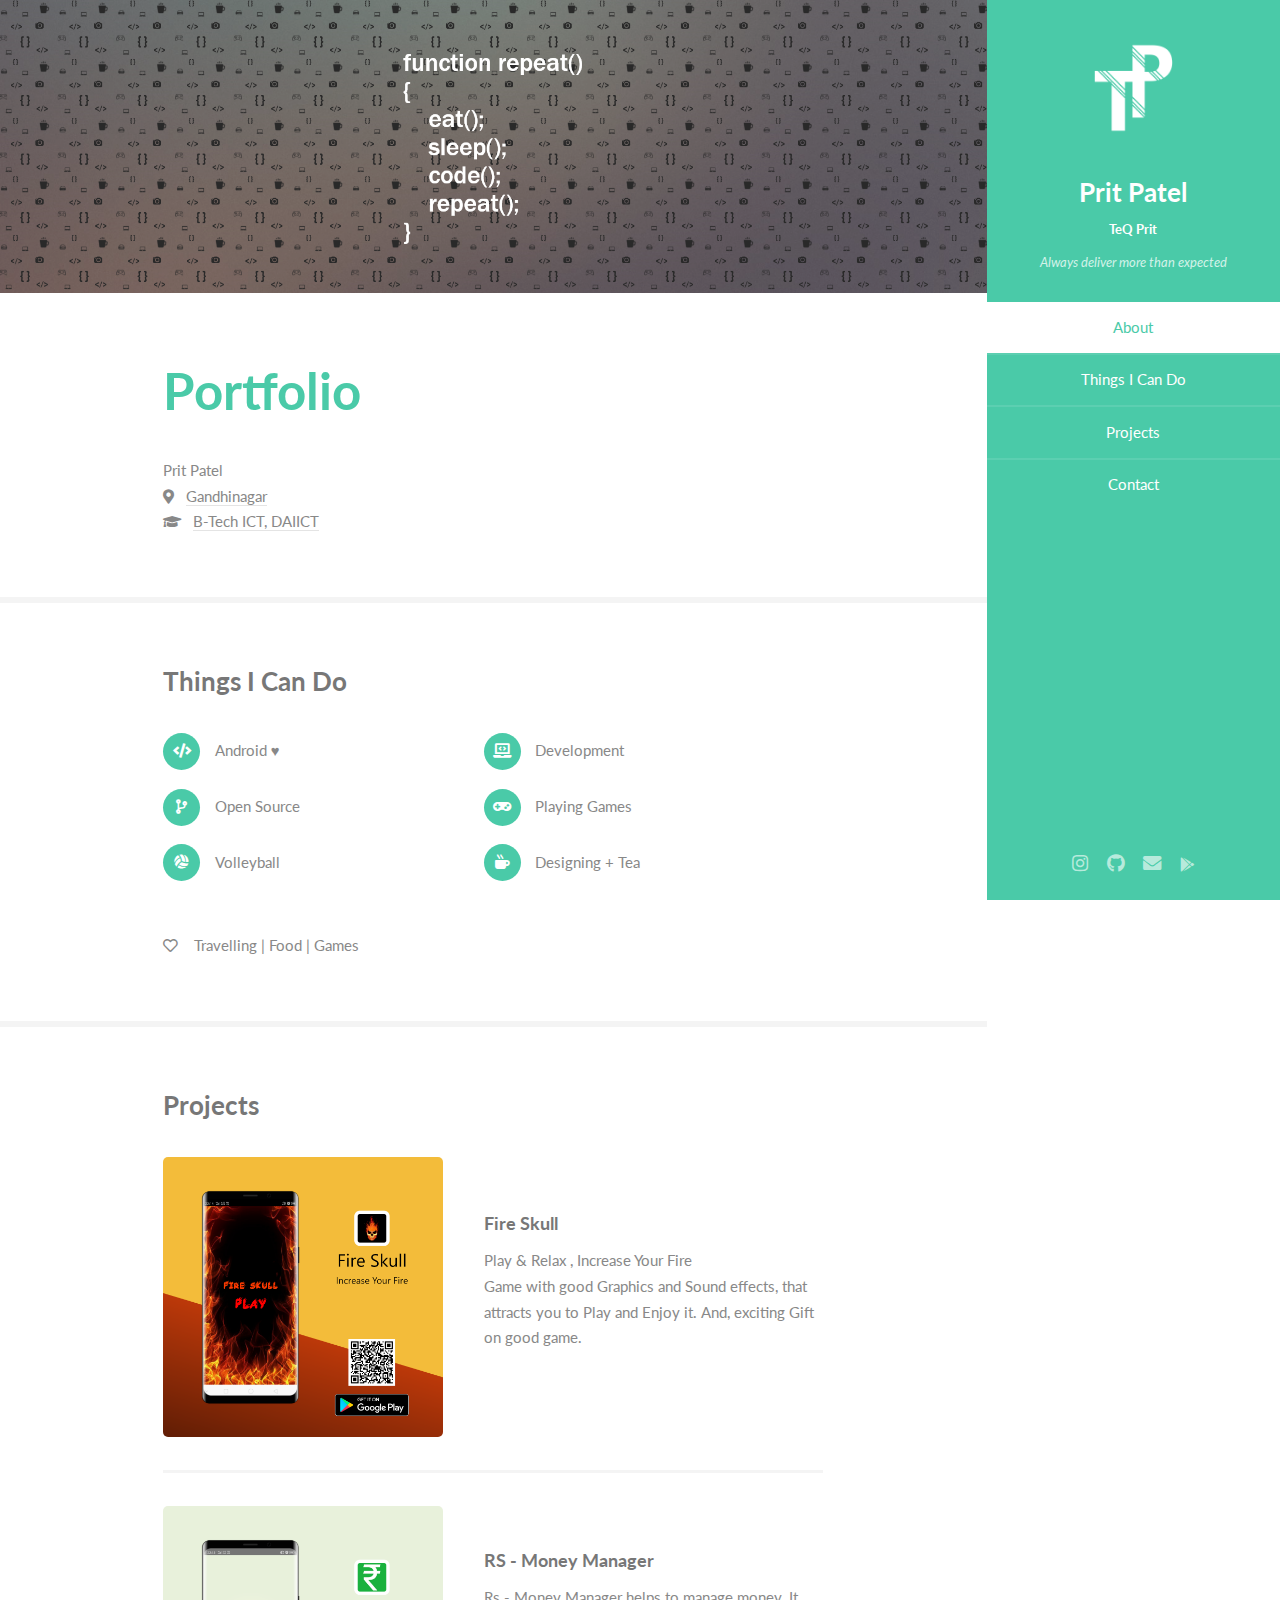
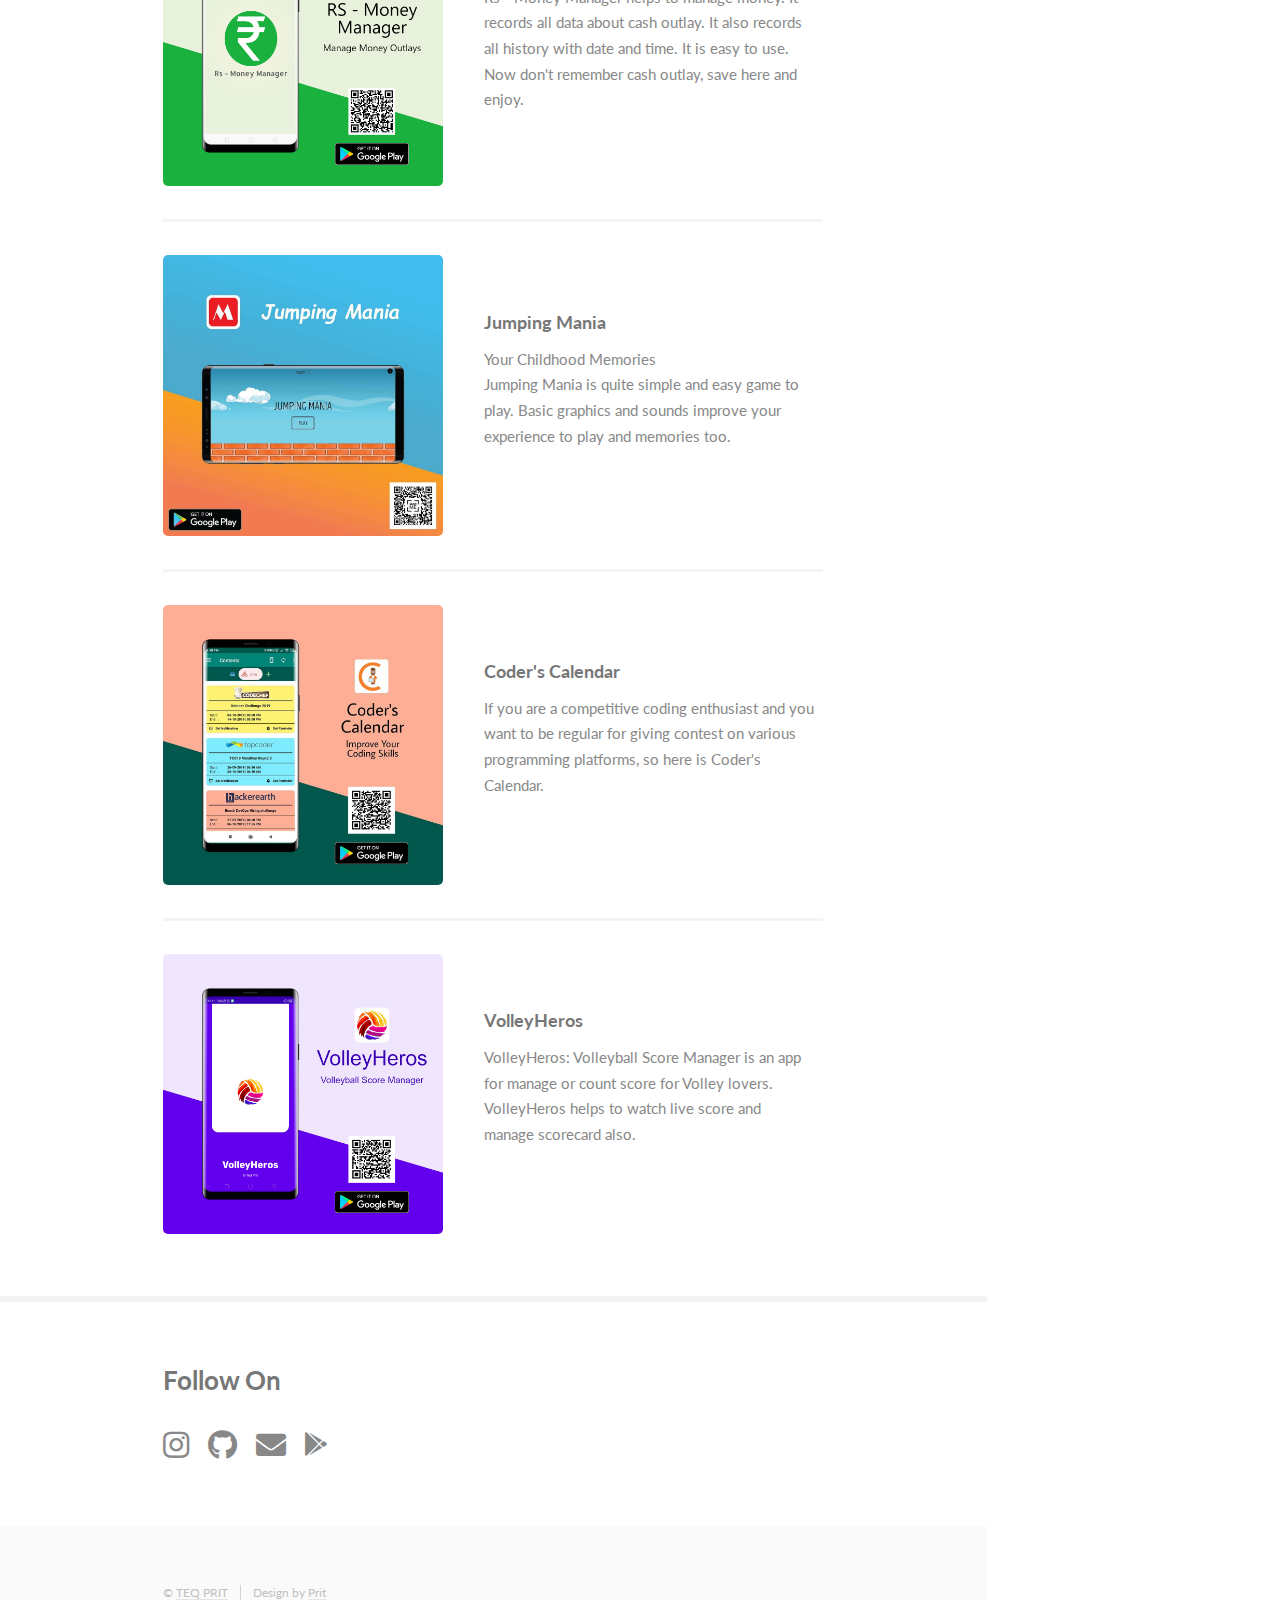
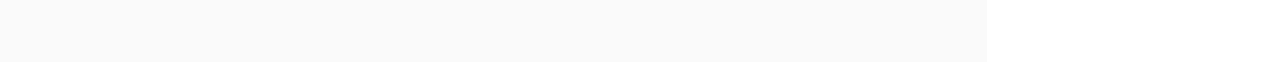
<file: index2.html>
<!DOCTYPE HTML>

<html>
	<head>
		<title>Prit | Portfolio</title>
		<meta charset="utf-8" />
		<meta name="viewport" content="width=device-width, initial-scale=1, user-scalable=no" />
		<link rel="stylesheet" href="assets/css/main.css" />
		<link rel="shortcut icon" href="images/icon.png"/>
		<link rel="icon" href="images/icon.png"/>
	</head>
	<body class="is-preload">

		<!-- Header -->
			<section id="header">
				<header>
					<span class="image avatar"><img src="images/avatar.png" alt="" /></span>
					<h1 id="logo"><a href="#">Prit Patel</a></h1>
					<p></p>
					<h5>TeQ Prit</h5>
					<p>Always deliver more than expected</p>					 
				</header>
				<nav id="nav">
					<ul>
						<li><a href="#one" class="active">About</a></li>
						<li><a href="#two">Things I Can Do</a></li>
						<li><a href="#three">Projects</a></li>
						<li><a href="#four">Contact</a></li>
					</ul>
				</nav>
				<footer>
					<ul class="icons">
						<li><a href="https://www.instagram.com/_imprit/" class="icon brands fa-instagram"><span class="label">Instagram</span></a></li>
						<li><a href="https://github.com/prit29" class="icon brands fa-github"><span class="label">Github</span></a></li>
						<li><a href="mailto:pritsahkar2000@gmail.com" class="icon solid fa-envelope"><span class="label">Email</span></a></li>
						<li><a href="https://play.google.com/store/apps/developer?id=TeQ+Prit" class="fab fa-google-play" style="border-bottom:none;text-decoration:none;"><span class="label" style="display:none;">Play-store</span></a></li>
					</ul>
				</footer>
			</section>

		<!-- Wrapper -->
			<div id="wrapper">

				<!-- Main -->
					<div id="main">

						<!-- One -->
							<section id="one">
								<div class="image main" data-position="center">
									<img src="images/banner.png" alt="" />
								</div>
								<div class="container">
									<header class="major">
										<h2>Portfolio</h2>
									</header>
																
									<p>Prit Patel </br><i class="fas fa-map-marker-alt"></i>&nbsp&nbsp&nbsp<a href="https://goo.gl/maps/qx9pZiR53BFBmb887">Gandhinagar</a> </br><i class="fas fa-graduation-cap"></i>&nbsp&nbsp&nbsp<a href="https://www.daiict.ac.in/">B-Tech ICT, DAIICT</a></p>
									</div>
							</section>

						<!-- Two -->
							<section id="two">
								<div class="container">
									<h3>Things I Can Do</h3>
									<p></p>
									<ul class="feature-icons">
										<li class="icon solid fa-code">Android &hearts;</li>
										<li class="icon solid fa-laptop-code">Development</li>
										<li class="icon solid fa-code-branch">Open Source</li>
										<li class="icon solid fa-gamepad">Playing Games</li>
										<li class="icon solid fa-volleyball-ball">Volleyball</li>
										<li class="icon solid fa-mug-hot">Designing + Tea</li>
									</ul>
									<p><i class="far fa-heart"></i>&nbsp&nbsp&nbsp&nbspTravelling | Food | Games</p>
								</div>
							</section>

						<!-- Three -->
							<section id="three">
								<div class="container">
									<h3>Projects</h3>
									<p></p>
									<div class="features">
										<article>
											<a href="https://play.google.com/store/apps/details?id=com.teqprit.bubblefun" class="image"><img src="images/fireskull.png" alt="" /></a>
											<div class="inner">
											<a href="https://play.google.com/store/apps/details?id=com.teqprit.bubblefun">
												<h4>Fire Skull</h4>
											</a>
											<a href="https://play.google.com/store/apps/details?id=com.teqprit.bubblefun">
												<p>Play & Relax , Increase Your Fire</br>Game with good Graphics and Sound effects, that attracts you to Play and Enjoy it. And, exciting Gift on good game.</p>
											</a>
											</div>
											
										</article>
										<article>
											<a href="https://play.google.com/store/apps/details?id=com.TeQPrit.money" class="image"><img src="images/rsmoneymanager.png" alt="" /></a>
											<div class="inner">
											<a href="https://play.google.com/store/apps/details?id=com.TeQPrit.money">
												<h4>RS - Money Manager</h4>
											</a>
											<a href="https://play.google.com/store/apps/details?id=com.TeQPrit.money">
												<p>Rs - Money Manager helps to manage money. It records all data about cash outlay. It also records all history with date and time. It is easy to use. Now don't remember cash outlay, save here and enjoy.</p>
											</a>
											</div>
											
										</article>
										<article>
											<a href="https://play.google.com/store/apps/details?id=com.TeQPrit.mario" class="image"><img src="images/jumpingmania2.jpg" alt="" /></a>
											<div class="inner">
											<a href="https://play.google.com/store/apps/details?id=com.TeQPrit.mario">
												<h4>Jumping Mania</h4>
											</a>
											<a href="https://play.google.com/store/apps/details?id=com.TeQPrit.mario">	
												<p>Your Childhood Memories</br>Jumping Mania is quite simple and easy game to play. Basic graphics and sounds improve your experience to play and memories too.</p>
											</a>
											</div>
											
										</article>
										<article>
											<a href="https://play.google.com/store/apps/details?id=com.noobsever.codingcontests" class="image"><img src="images/coderscalendar2.jpg" alt="" /></a>
											<div class="inner">
											<a href="https://play.google.com/store/apps/details?id=com.noobsever.codingcontests">
												<h4>Coder's Calendar</h4>
											</a>
											<a href="https://play.google.com/store/apps/details?id=com.noobsever.codingcontests">
												<p>If you are a competitive coding enthusiast and you want to be regular for giving contest on various programming platforms, so here is Coder's Calendar.</p>
											</a>
											</div>
											
										</article>

										<article>
											<a href="https://play.google.com/store/apps/details?id=com.teqprit.volleyheros" class="image"><img src="images/volleyheros.png" alt="" /></a>
											<div class="inner">
											<a href="https://play.google.com/store/apps/details?id=com.teqprit.volleyheros">
												<h4>VolleyHeros</h4>
											</a>
											<a href="https://play.google.com/store/apps/details?id=com.teqprit.volleyheros">
												<p>VolleyHeros: Volleyball Score Manager is an app for manage or count score for Volley lovers. VolleyHeros helps to watch live score and manage scorecard also.</p>
											</a>
											</div>
											
										</article>
									
									</div>
								</div>
							</section>

						<!-- Four -->
							<section id="four">
								<div class="container">
									<h3>Follow On</h3>
									<p></p>
									<ul class="icons">
										<li><a href="https://www.instagram.com/_imprit/" class="icon brands fa-instagram" style="font-size:x-large;"><span class="label">Instagram</span></a></li>
										<li><a href="https://github.com/prit29" class="icon brands fa-github" style="font-size:x-large;"><span class="label">Github</span></a></li>
										<li><a href="mailto:pritsahkar2000@gmail.com" class="icon solid fa-envelope" style="font-size:x-large;"><span class="label">Email</span></a></li>
										<li><a href="https://play.google.com/store/apps/developer?id=TeQ+Prit" class="fab fa-google-play" style="border-bottom:none;text-decoration:none;font-size:x-large;float:right;"><span class="label" style="display:none;">Play-store</span></a></li>
									</ul>
								</div>
							</section>

					</div>

				<!-- Footer -->
					<section id="footer">
						<div class="container">
							<ul class="copyright">
								<li>&copy; <a href="https://play.google.com/store/apps/developer?id=TeQ+Prit">TEQ PRIT</a></li><li>Design by <a href="https://prit29.github.io/">Prit</a></li>
							</ul>
						</div>
					</section>

			</div>

			<script src="assets/js/jquery.min.js"></script>
			<script src="assets/js/jquery.scrollex.min.js"></script>
			<script src="assets/js/jquery.scrolly.min.js"></script>
			<script src="assets/js/browser.min.js"></script>
			<script src="assets/js/breakpoints.min.js"></script>
			<script src="assets/js/util.js"></script>
			<script src="assets/js/main.js"></script>
			
	</body>
</html>
</file>
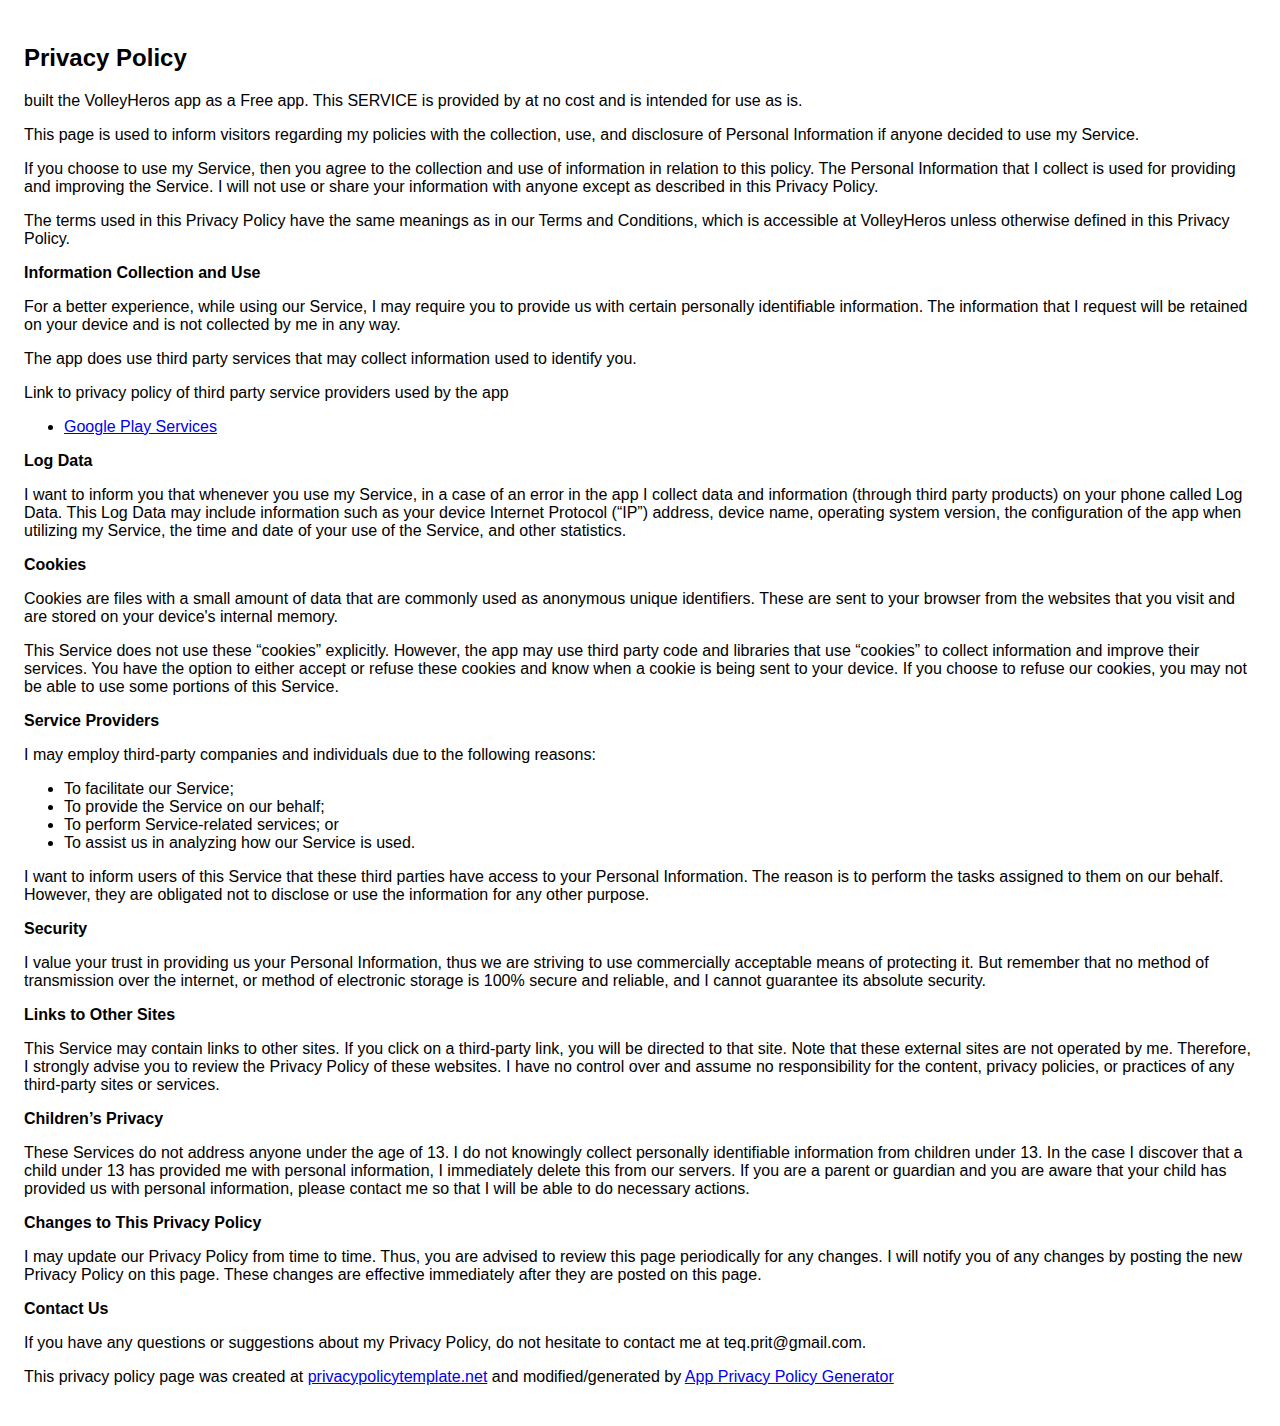
<file: privacy_policy_volleyheros.html>
<!DOCTYPE html>
    <html>
    <head>
      <meta charset='utf-8'>
      <meta name='viewport' content='width=device-width'>
      <title>Privacy Policy</title>
      <style> body { font-family: 'Helvetica Neue', Helvetica, Arial, sans-serif; padding:1em; } </style>
    </head>
    <body>
    <h2>Privacy Policy</h2> <p>
                     built the VolleyHeros app as
                    a Free app. This SERVICE is provided by
                     at no cost and is intended for
                    use as is.
                  </p> <p>
                    This page is used to inform visitors regarding
                    my policies with the collection, use, and
                    disclosure of Personal Information if anyone decided to use
                    my Service.
                  </p> <p>
                    If you choose to use my Service, then you agree
                    to the collection and use of information in relation to this
                    policy. The Personal Information that I collect is
                    used for providing and improving the Service.
                    I will not use or share your
                    information with anyone except as described in this Privacy
                    Policy.
                  </p> <p>
                    The terms used in this Privacy Policy have the same meanings
                    as in our Terms and Conditions, which is accessible at
                    VolleyHeros unless otherwise defined in this Privacy
                    Policy.
                  </p> <p><strong>Information Collection and Use</strong></p> <p>
                    For a better experience, while using our Service,
                    I may require you to provide us with certain
                    personally identifiable information. The
                    information that I request will be
                    retained on your device and is not collected by me in any way.
                  </p> <p>
                    The app does use third party services that may collect
                    information used to identify you.
                  </p> <div><p>
                      Link to privacy policy of third party service providers
                      used by the app
                    </p> <ul><li><a href="https://www.google.com/policies/privacy/" target="_blank">Google Play Services</a></li><!----><!----><!----><!----><!----><!----><!----><!----><!----><!----><!----><!----><!----></ul></div> <p><strong>Log Data</strong></p> <p>
                    I want to inform you that whenever
                    you use my Service, in a case of an error in the
                    app I collect data and information (through third
                    party products) on your phone called Log Data. This Log Data
                    may include information such as your device Internet
                    Protocol (“IP”) address, device name, operating system
                    version, the configuration of the app when utilizing
                    my Service, the time and date of your use of the
                    Service, and other statistics.
                  </p> <p><strong>Cookies</strong></p> <p>
                    Cookies are files with a small amount of data that are
                    commonly used as anonymous unique identifiers. These are
                    sent to your browser from the websites that you visit and
                    are stored on your device's internal memory.
                  </p> <p>
                    This Service does not use these “cookies” explicitly.
                    However, the app may use third party code and libraries that
                    use “cookies” to collect information and improve their
                    services. You have the option to either accept or refuse
                    these cookies and know when a cookie is being sent to your
                    device. If you choose to refuse our cookies, you may not be
                    able to use some portions of this Service.
                  </p> <p><strong>Service Providers</strong></p> <p>
                    I may employ third-party companies
                    and individuals due to the following reasons:
                  </p> <ul><li>To facilitate our Service;</li> <li>To provide the Service on our behalf;</li> <li>To perform Service-related services; or</li> <li>To assist us in analyzing how our Service is used.</li></ul> <p>
                    I want to inform users of this
                    Service that these third parties have access to your
                    Personal Information. The reason is to perform the tasks
                    assigned to them on our behalf. However, they are obligated
                    not to disclose or use the information for any other
                    purpose.
                  </p> <p><strong>Security</strong></p> <p>
                    I value your trust in providing us
                    your Personal Information, thus we are striving to use
                    commercially acceptable means of protecting it. But remember
                    that no method of transmission over the internet, or method
                    of electronic storage is 100% secure and reliable, and
                    I cannot guarantee its absolute security.
                  </p> <p><strong>Links to Other Sites</strong></p> <p>
                    This Service may contain links to other sites. If you click
                    on a third-party link, you will be directed to that site.
                    Note that these external sites are not operated by
                    me. Therefore, I strongly advise you to
                    review the Privacy Policy of these websites.
                    I have no control over and assume no
                    responsibility for the content, privacy policies, or
                    practices of any third-party sites or services.
                  </p> <p><strong>Children’s Privacy</strong></p> <p>
                    These Services do not address anyone under the age of 13.
                    I do not knowingly collect personally
                    identifiable information from children under 13. In the case
                    I discover that a child under 13 has provided
                    me with personal information,
                    I immediately delete this from our servers. If you
                    are a parent or guardian and you are aware that your child
                    has provided us with personal information, please contact
                    me so that I will be able to do
                    necessary actions.
                  </p> <p><strong>Changes to This Privacy Policy</strong></p> <p>
                    I may update our Privacy Policy from
                    time to time. Thus, you are advised to review this page
                    periodically for any changes. I will
                    notify you of any changes by posting the new Privacy Policy
                    on this page. These changes are effective immediately after
                    they are posted on this page.
                  </p> <p><strong>Contact Us</strong></p> <p>
                    If you have any questions or suggestions about
                    my Privacy Policy, do not hesitate to contact
                    me at teq.prit@gmail.com.
                  </p> <p>
                    This privacy policy page was created at
                    <a href="https://privacypolicytemplate.net" target="_blank">privacypolicytemplate.net</a>
                    and modified/generated by
                    <a href="https://app-privacy-policy-generator.firebaseapp.com/" target="_blank">App Privacy Policy Generator</a></p>
    </body>
    </html>
</file>
<file: assets/css/main.css>
@import url("fontawesome-all.min.css");
@import url("https://fonts.googleapis.com/css?family=Lato:400,400italic,700,700italic|Source+Code+Pro:400");

html, body, div, span, applet, object,
iframe, h1, h2, h3, h4, h5, h6, p, blockquote,
pre, a, abbr, acronym, address, big, cite,
code, del, dfn, em, img, ins, kbd, q, s, samp,
small, strike, strong, sub, sup, tt, var, b,
u, i, center, dl, dt, dd, ol, ul, li, fieldset,
form, label, legend, table, caption, tbody,
tfoot, thead, tr, th, td, article, aside,
canvas, details, embed, figure, figcaption,
footer, header, hgroup, menu, nav, output, ruby,
section, summary, time, mark, audio, video {
	margin: 0;
	padding: 0;
	border: 0;
	font-size: 100%;
	font: inherit;
	vertical-align: baseline;}

article, aside, details, figcaption, figure,
footer, header, hgroup, menu, nav, section {
	display: block;}

body {
	line-height: 1;
}

ol, ul {
	list-style: none;
}

blockquote, q {
	quotes: none;
}

	blockquote:before, blockquote:after, q:before, q:after {
		content: '';
		content: none;
	}

table {
	border-collapse: collapse;
	border-spacing: 0;
}

body {
	-webkit-text-size-adjust: none;
}

mark {
	background-color: transparent;
	color: inherit;
}

input::-moz-focus-inner {
	border: 0;
	padding: 0;
}

input, select, textarea {
	-moz-appearance: none;
	-webkit-appearance: none;
	-ms-appearance: none;
	appearance: none;
}

/* Basic */

	html {
		box-sizing: border-box;
	}

	*, *:before, *:after {
		box-sizing: inherit;
	}

	body {
		background: #fff;
	}

		body.is-preload *, body.is-preload *:before, body.is-preload *:after {
			-moz-animation: none !important;
			-webkit-animation: none !important;
			-ms-animation: none !important;
			animation: none !important;
			-moz-transition: none !important;
			-webkit-transition: none !important;
			-ms-transition: none !important;
			transition: none !important;
		}

	body, input, select, textarea {
		color: #888;
		font-family: "Lato", sans-serif;
		font-size: 16pt;
		font-weight: 400;
		line-height: 1.75em;
	}

	a {
		-moz-transition: color 0.2s ease-in-out, border-color 0.2s ease-in-out;
		-webkit-transition: color 0.2s ease-in-out, border-color 0.2s ease-in-out;
		-ms-transition: color 0.2s ease-in-out, border-color 0.2s ease-in-out;
		transition: color 0.2s ease-in-out, border-color 0.2s ease-in-out;
		border-bottom: solid 1px #e4e4e4;
		color: inherit;
		text-decoration: none;
	}

		a:hover {
			border-bottom-color: transparent;
			color: #4acaa8 !important;
		}

	strong, b {
		color: #777;
		font-weight: 700;
	}

	em, i {
		font-style: italic;
	}

	p {
		margin: 0 0 2.25em 0;
	}

	h1, h2, h3, h4, h5, h6 {
		color: #777;
		font-weight: 700;
		line-height: 1em;
		margin: 0 0 0.5625em 0;
	}

		h1 a, h2 a, h3 a, h4 a, h5 a, h6 a {
			border: 0;
			color: inherit;
			text-decoration: none;
		}

	h2 {
		font-size: 2em;
		line-height: 1.5em;
	}

	h3 {
		font-size: 1.75em;
		line-height: 1.5em;
	}

	h4 {
		font-size: 1.25em;
		line-height: 1.5em;
	}

	h5 {
		font-size: 0.9em;
		line-height: 1.5em;
	}

	h6 {
		font-size: 0.7em;
		line-height: 1.5em;
	}

	sub {
		font-size: 0.8em;
		position: relative;
		top: 0.5em;
	}

	sup {
		font-size: 0.8em;
		position: relative;
		top: -0.5em;
	}

	hr {
		border: 0;
		border-bottom: solid 2px #f4f4f4;
		margin: 2.25em 0;
	}

		hr.major {
			margin: 3.375em 0;
		}

	blockquote {
		border-left: solid 8px #e4e4e4;
		font-style: italic;
		margin: 0 0 2.25em 0;
		padding: 0.5em 0 0.5em 2em;
	}

	code {
		background: #555;
		border-radius: 5px;
		color: #fff;
		font-family: "Source Code Pro", monospace;
		font-size: 0.9em;
		margin: 0 0.25em;
		padding: 0.25em 0.65em;
	}

	pre {
		font-family: "Source Code Pro", monospace;
		font-size: 0.9em;
		margin: 0 0 2.25em 0;
	}

		pre code {
			-webkit-overflow-scrolling: touch;
			display: block;
			line-height: 1.5em;
			overflow-x: auto;
			padding: 1em 1.5em;
		}

	.align-left {
		text-align: left;
	}

	.align-center {
		text-align: center;
	}

	.align-right {
		text-align: right;
	}

/* Row */

	.row {
		display: flex;
		flex-wrap: wrap;
		box-sizing: border-box;
		align-items: stretch;
	}

		.row > * {
			box-sizing: border-box;
		}

		.row.gtr-uniform > * > :last-child {
			margin-bottom: 0;
		}

		.row.aln-left {
			justify-content: flex-start;
		}

		.row.aln-center {
			justify-content: center;
		}

		.row.aln-right {
			justify-content: flex-end;
		}

		.row.aln-top {
			align-items: flex-start;
		}

		.row.aln-middle {
			align-items: center;
		}

		.row.aln-bottom {
			align-items: flex-end;
		}

		.row > .imp {
			order: -1;
		}

		.row > .col-1 {
			width: 8.33333%;
		}

		.row > .off-1 {
			margin-left: 8.33333%;
		}

		.row > .col-2 {
			width: 16.66667%;
		}

		.row > .off-2 {
			margin-left: 16.66667%;
		}

		.row > .col-3 {
			width: 25%;
		}

		.row > .off-3 {
			margin-left: 25%;
		}

		.row > .col-4 {
			width: 33.33333%;
		}

		.row > .off-4 {
			margin-left: 33.33333%;
		}

		.row > .col-5 {
			width: 41.66667%;
		}

		.row > .off-5 {
			margin-left: 41.66667%;
		}

		.row > .col-6 {
			width: 50%;
		}

		.row > .off-6 {
			margin-left: 50%;
		}

		.row > .col-7 {
			width: 58.33333%;
		}

		.row > .off-7 {
			margin-left: 58.33333%;
		}

		.row > .col-8 {
			width: 66.66667%;
		}

		.row > .off-8 {
			margin-left: 66.66667%;
		}

		.row > .col-9 {
			width: 75%;
		}

		.row > .off-9 {
			margin-left: 75%;
		}

		.row > .col-10 {
			width: 83.33333%;
		}

		.row > .off-10 {
			margin-left: 83.33333%;
		}

		.row > .col-11 {
			width: 91.66667%;
		}

		.row > .off-11 {
			margin-left: 91.66667%;
		}

		.row > .col-12 {
			width: 100%;
		}

		.row > .off-12 {
			margin-left: 100%;
		}

		.row.gtr-0 {
			margin-top: 0;
			margin-left: 0em;
		}

			.row.gtr-0 > * {
				padding: 0 0 0 0em;
			}

			.row.gtr-0.gtr-uniform {
				margin-top: 0em;
			}

				.row.gtr-0.gtr-uniform > * {
					padding-top: 0em;
				}

		.row.gtr-25 {
			margin-top: 0;
			margin-left: -0.5em;
		}

			.row.gtr-25 > * {
				padding: 0 0 0 0.5em;
			}

			.row.gtr-25.gtr-uniform {
				margin-top: -0.5em;
			}

				.row.gtr-25.gtr-uniform > * {
					padding-top: 0.5em;
				}

		.row.gtr-50 {
			margin-top: 0;
			margin-left: -1em;
		}

			.row.gtr-50 > * {
				padding: 0 0 0 1em;
			}

			.row.gtr-50.gtr-uniform {
				margin-top: -1em;
			}

				.row.gtr-50.gtr-uniform > * {
					padding-top: 1em;
				}

		.row {
			margin-top: 0;
			margin-left: -2em;
		}

			.row > * {
				padding: 0 0 0 2em;
			}

			.row.gtr-uniform {
				margin-top: -2em;
			}

				.row.gtr-uniform > * {
					padding-top: 2em;
				}

		.row.gtr-150 {
			margin-top: 0;
			margin-left: -3em;
		}

			.row.gtr-150 > * {
				padding: 0 0 0 3em;
			}

			.row.gtr-150.gtr-uniform {
				margin-top: -3em;
			}

				.row.gtr-150.gtr-uniform > * {
					padding-top: 3em;
				}

		.row.gtr-200 {
			margin-top: 0;
			margin-left: -4em;
		}

			.row.gtr-200 > * {
				padding: 0 0 0 4em;
			}

			.row.gtr-200.gtr-uniform {
				margin-top: -4em;
			}

				.row.gtr-200.gtr-uniform > * {
					padding-top: 4em;
				}

		@media screen and (max-width: 1680px) {

			.row {
				display: flex;
				flex-wrap: wrap;
				box-sizing: border-box;
				align-items: stretch;
			}

				.row > * {
					box-sizing: border-box;
				}

				.row.gtr-uniform > * > :last-child {
					margin-bottom: 0;
				}

				.row.aln-left {
					justify-content: flex-start;
				}

				.row.aln-center {
					justify-content: center;
				}

				.row.aln-right {
					justify-content: flex-end;
				}

				.row.aln-top {
					align-items: flex-start;
				}

				.row.aln-middle {
					align-items: center;
				}

				.row.aln-bottom {
					align-items: flex-end;
				}

				.row > .imp-xlarge {
					order: -1;
				}

				.row > .col-1-xlarge {
					width: 8.33333%;
				}

				.row > .off-1-xlarge {
					margin-left: 8.33333%;
				}

				.row > .col-2-xlarge {
					width: 16.66667%;
				}

				.row > .off-2-xlarge {
					margin-left: 16.66667%;
				}

				.row > .col-3-xlarge {
					width: 25%;
				}

				.row > .off-3-xlarge {
					margin-left: 25%;
				}

				.row > .col-4-xlarge {
					width: 33.33333%;
				}

				.row > .off-4-xlarge {
					margin-left: 33.33333%;
				}

				.row > .col-5-xlarge {
					width: 41.66667%;
				}

				.row > .off-5-xlarge {
					margin-left: 41.66667%;
				}

				.row > .col-6-xlarge {
					width: 50%;
				}

				.row > .off-6-xlarge {
					margin-left: 50%;
				}

				.row > .col-7-xlarge {
					width: 58.33333%;
				}

				.row > .off-7-xlarge {
					margin-left: 58.33333%;
				}

				.row > .col-8-xlarge {
					width: 66.66667%;
				}

				.row > .off-8-xlarge {
					margin-left: 66.66667%;
				}

				.row > .col-9-xlarge {
					width: 75%;
				}

				.row > .off-9-xlarge {
					margin-left: 75%;
				}

				.row > .col-10-xlarge {
					width: 83.33333%;
				}

				.row > .off-10-xlarge {
					margin-left: 83.33333%;
				}

				.row > .col-11-xlarge {
					width: 91.66667%;
				}

				.row > .off-11-xlarge {
					margin-left: 91.66667%;
				}

				.row > .col-12-xlarge {
					width: 100%;
				}

				.row > .off-12-xlarge {
					margin-left: 100%;
				}

				.row.gtr-0 {
					margin-top: 0;
					margin-left: 0em;
				}

					.row.gtr-0 > * {
						padding: 0 0 0 0em;
					}

					.row.gtr-0.gtr-uniform {
						margin-top: 0em;
					}

						.row.gtr-0.gtr-uniform > * {
							padding-top: 0em;
						}

				.row.gtr-25 {
					margin-top: 0;
					margin-left: -0.5em;
				}

					.row.gtr-25 > * {
						padding: 0 0 0 0.5em;
					}

					.row.gtr-25.gtr-uniform {
						margin-top: -0.5em;
					}

						.row.gtr-25.gtr-uniform > * {
							padding-top: 0.5em;
						}

				.row.gtr-50 {
					margin-top: 0;
					margin-left: -1em;
				}

					.row.gtr-50 > * {
						padding: 0 0 0 1em;
					}

					.row.gtr-50.gtr-uniform {
						margin-top: -1em;
					}

						.row.gtr-50.gtr-uniform > * {
							padding-top: 1em;
						}

				.row {
					margin-top: 0;
					margin-left: -2em;
				}

					.row > * {
						padding: 0 0 0 2em;
					}

					.row.gtr-uniform {
						margin-top: -2em;
					}

						.row.gtr-uniform > * {
							padding-top: 2em;
						}

				.row.gtr-150 {
					margin-top: 0;
					margin-left: -3em;
				}

					.row.gtr-150 > * {
						padding: 0 0 0 3em;
					}

					.row.gtr-150.gtr-uniform {
						margin-top: -3em;
					}

						.row.gtr-150.gtr-uniform > * {
							padding-top: 3em;
						}

				.row.gtr-200 {
					margin-top: 0;
					margin-left: -4em;
				}

					.row.gtr-200 > * {
						padding: 0 0 0 4em;
					}

					.row.gtr-200.gtr-uniform {
						margin-top: -4em;
					}

						.row.gtr-200.gtr-uniform > * {
							padding-top: 4em;
						}

		}

		@media screen and (max-width: 1280px) {

			.row {
				display: flex;
				flex-wrap: wrap;
				box-sizing: border-box;
				align-items: stretch;
			}

				.row > * {
					box-sizing: border-box;
				}

				.row.gtr-uniform > * > :last-child {
					margin-bottom: 0;
				}

				.row.aln-left {
					justify-content: flex-start;
				}

				.row.aln-center {
					justify-content: center;
				}

				.row.aln-right {
					justify-content: flex-end;
				}

				.row.aln-top {
					align-items: flex-start;
				}

				.row.aln-middle {
					align-items: center;
				}

				.row.aln-bottom {
					align-items: flex-end;
				}

				.row > .imp-large {
					order: -1;
				}

				.row > .col-1-large {
					width: 8.33333%;
				}

				.row > .off-1-large {
					margin-left: 8.33333%;
				}

				.row > .col-2-large {
					width: 16.66667%;
				}

				.row > .off-2-large {
					margin-left: 16.66667%;
				}

				.row > .col-3-large {
					width: 25%;
				}

				.row > .off-3-large {
					margin-left: 25%;
				}

				.row > .col-4-large {
					width: 33.33333%;
				}

				.row > .off-4-large {
					margin-left: 33.33333%;
				}

				.row > .col-5-large {
					width: 41.66667%;
				}

				.row > .off-5-large {
					margin-left: 41.66667%;
				}

				.row > .col-6-large {
					width: 50%;
				}

				.row > .off-6-large {
					margin-left: 50%;
				}

				.row > .col-7-large {
					width: 58.33333%;
				}

				.row > .off-7-large {
					margin-left: 58.33333%;
				}

				.row > .col-8-large {
					width: 66.66667%;
				}

				.row > .off-8-large {
					margin-left: 66.66667%;
				}

				.row > .col-9-large {
					width: 75%;
				}

				.row > .off-9-large {
					margin-left: 75%;
				}

				.row > .col-10-large {
					width: 83.33333%;
				}

				.row > .off-10-large {
					margin-left: 83.33333%;
				}

				.row > .col-11-large {
					width: 91.66667%;
				}

				.row > .off-11-large {
					margin-left: 91.66667%;
				}

				.row > .col-12-large {
					width: 100%;
				}

				.row > .off-12-large {
					margin-left: 100%;
				}

				.row.gtr-0 {
					margin-top: 0;
					margin-left: 0em;
				}

					.row.gtr-0 > * {
						padding: 0 0 0 0em;
					}

					.row.gtr-0.gtr-uniform {
						margin-top: 0em;
					}

						.row.gtr-0.gtr-uniform > * {
							padding-top: 0em;
						}

				.row.gtr-25 {
					margin-top: 0;
					margin-left: -0.375em;
				}

					.row.gtr-25 > * {
						padding: 0 0 0 0.375em;
					}

					.row.gtr-25.gtr-uniform {
						margin-top: -0.375em;
					}

						.row.gtr-25.gtr-uniform > * {
							padding-top: 0.375em;
						}

				.row.gtr-50 {
					margin-top: 0;
					margin-left: -0.75em;
				}

					.row.gtr-50 > * {
						padding: 0 0 0 0.75em;
					}

					.row.gtr-50.gtr-uniform {
						margin-top: -0.75em;
					}

						.row.gtr-50.gtr-uniform > * {
							padding-top: 0.75em;
						}

				.row {
					margin-top: 0;
					margin-left: -1.5em;
				}

					.row > * {
						padding: 0 0 0 1.5em;
					}

					.row.gtr-uniform {
						margin-top: -1.5em;
					}

						.row.gtr-uniform > * {
							padding-top: 1.5em;
						}

				.row.gtr-150 {
					margin-top: 0;
					margin-left: -2.25em;
				}

					.row.gtr-150 > * {
						padding: 0 0 0 2.25em;
					}

					.row.gtr-150.gtr-uniform {
						margin-top: -2.25em;
					}

						.row.gtr-150.gtr-uniform > * {
							padding-top: 2.25em;
						}

				.row.gtr-200 {
					margin-top: 0;
					margin-left: -3em;
				}

					.row.gtr-200 > * {
						padding: 0 0 0 3em;
					}

					.row.gtr-200.gtr-uniform {
						margin-top: -3em;
					}

						.row.gtr-200.gtr-uniform > * {
							padding-top: 3em;
						}

		}

		@media screen and (max-width: 1024px) {

			.row {
				display: flex;
				flex-wrap: wrap;
				box-sizing: border-box;
				align-items: stretch;
			}

				.row > * {
					box-sizing: border-box;
				}

				.row.gtr-uniform > * > :last-child {
					margin-bottom: 0;
				}

				.row.aln-left {
					justify-content: flex-start;
				}

				.row.aln-center {
					justify-content: center;
				}

				.row.aln-right {
					justify-content: flex-end;
				}

				.row.aln-top {
					align-items: flex-start;
				}

				.row.aln-middle {
					align-items: center;
				}

				.row.aln-bottom {
					align-items: flex-end;
				}

				.row > .imp-medium {
					order: -1;
				}

				.row > .col-1-medium {
					width: 8.33333%;
				}

				.row > .off-1-medium {
					margin-left: 8.33333%;
				}

				.row > .col-2-medium {
					width: 16.66667%;
				}

				.row > .off-2-medium {
					margin-left: 16.66667%;
				}

				.row > .col-3-medium {
					width: 25%;
				}

				.row > .off-3-medium {
					margin-left: 25%;
				}

				.row > .col-4-medium {
					width: 33.33333%;
				}

				.row > .off-4-medium {
					margin-left: 33.33333%;
				}

				.row > .col-5-medium {
					width: 41.66667%;
				}

				.row > .off-5-medium {
					margin-left: 41.66667%;
				}

				.row > .col-6-medium {
					width: 50%;
				}

				.row > .off-6-medium {
					margin-left: 50%;
				}

				.row > .col-7-medium {
					width: 58.33333%;
				}

				.row > .off-7-medium {
					margin-left: 58.33333%;
				}

				.row > .col-8-medium {
					width: 66.66667%;
				}

				.row > .off-8-medium {
					margin-left: 66.66667%;
				}

				.row > .col-9-medium {
					width: 75%;
				}

				.row > .off-9-medium {
					margin-left: 75%;
				}

				.row > .col-10-medium {
					width: 83.33333%;
				}

				.row > .off-10-medium {
					margin-left: 83.33333%;
				}

				.row > .col-11-medium {
					width: 91.66667%;
				}

				.row > .off-11-medium {
					margin-left: 91.66667%;
				}

				.row > .col-12-medium {
					width: 100%;
				}

				.row > .off-12-medium {
					margin-left: 100%;
				}

				.row.gtr-0 {
					margin-top: 0;
					margin-left: 0em;
				}

					.row.gtr-0 > * {
						padding: 0 0 0 0em;
					}

					.row.gtr-0.gtr-uniform {
						margin-top: 0em;
					}

						.row.gtr-0.gtr-uniform > * {
							padding-top: 0em;
						}

				.row.gtr-25 {
					margin-top: 0;
					margin-left: -0.375em;
				}

					.row.gtr-25 > * {
						padding: 0 0 0 0.375em;
					}

					.row.gtr-25.gtr-uniform {
						margin-top: -0.375em;
					}

						.row.gtr-25.gtr-uniform > * {
							padding-top: 0.375em;
						}

				.row.gtr-50 {
					margin-top: 0;
					margin-left: -0.75em;
				}

					.row.gtr-50 > * {
						padding: 0 0 0 0.75em;
					}

					.row.gtr-50.gtr-uniform {
						margin-top: -0.75em;
					}

						.row.gtr-50.gtr-uniform > * {
							padding-top: 0.75em;
						}

				.row {
					margin-top: 0;
					margin-left: -1.5em;
				}

					.row > * {
						padding: 0 0 0 1.5em;
					}

					.row.gtr-uniform {
						margin-top: -1.5em;
					}

						.row.gtr-uniform > * {
							padding-top: 1.5em;
						}

				.row.gtr-150 {
					margin-top: 0;
					margin-left: -2.25em;
				}

					.row.gtr-150 > * {
						padding: 0 0 0 2.25em;
					}

					.row.gtr-150.gtr-uniform {
						margin-top: -2.25em;
					}

						.row.gtr-150.gtr-uniform > * {
							padding-top: 2.25em;
						}

				.row.gtr-200 {
					margin-top: 0;
					margin-left: -3em;
				}

					.row.gtr-200 > * {
						padding: 0 0 0 3em;
					}

					.row.gtr-200.gtr-uniform {
						margin-top: -3em;
					}

						.row.gtr-200.gtr-uniform > * {
							padding-top: 3em;
						}

		}

		@media screen and (max-width: 736px) {

			.row {
				display: flex;
				flex-wrap: wrap;
				box-sizing: border-box;
				align-items: stretch;
			}

				.row > * {
					box-sizing: border-box;
				}

				.row.gtr-uniform > * > :last-child {
					margin-bottom: 0;
				}

				.row.aln-left {
					justify-content: flex-start;
				}

				.row.aln-center {
					justify-content: center;
				}

				.row.aln-right {
					justify-content: flex-end;
				}

				.row.aln-top {
					align-items: flex-start;
				}

				.row.aln-middle {
					align-items: center;
				}

				.row.aln-bottom {
					align-items: flex-end;
				}

				.row > .imp-small {
					order: -1;
				}

				.row > .col-1-small {
					width: 8.33333%;
				}

				.row > .off-1-small {
					margin-left: 8.33333%;
				}

				.row > .col-2-small {
					width: 16.66667%;
				}

				.row > .off-2-small {
					margin-left: 16.66667%;
				}

				.row > .col-3-small {
					width: 25%;
				}

				.row > .off-3-small {
					margin-left: 25%;
				}

				.row > .col-4-small {
					width: 33.33333%;
				}

				.row > .off-4-small {
					margin-left: 33.33333%;
				}

				.row > .col-5-small {
					width: 41.66667%;
				}

				.row > .off-5-small {
					margin-left: 41.66667%;
				}

				.row > .col-6-small {
					width: 50%;
				}

				.row > .off-6-small {
					margin-left: 50%;
				}

				.row > .col-7-small {
					width: 58.33333%;
				}

				.row > .off-7-small {
					margin-left: 58.33333%;
				}

				.row > .col-8-small {
					width: 66.66667%;
				}

				.row > .off-8-small {
					margin-left: 66.66667%;
				}

				.row > .col-9-small {
					width: 75%;
				}

				.row > .off-9-small {
					margin-left: 75%;
				}

				.row > .col-10-small {
					width: 83.33333%;
				}

				.row > .off-10-small {
					margin-left: 83.33333%;
				}

				.row > .col-11-small {
					width: 91.66667%;
				}

				.row > .off-11-small {
					margin-left: 91.66667%;
				}

				.row > .col-12-small {
					width: 100%;
				}

				.row > .off-12-small {
					margin-left: 100%;
				}

				.row.gtr-0 {
					margin-top: 0;
					margin-left: 0em;
				}

					.row.gtr-0 > * {
						padding: 0 0 0 0em;
					}

					.row.gtr-0.gtr-uniform {
						margin-top: 0em;
					}

						.row.gtr-0.gtr-uniform > * {
							padding-top: 0em;
						}

				.row.gtr-25 {
					margin-top: 0;
					margin-left: -0.3125em;
				}

					.row.gtr-25 > * {
						padding: 0 0 0 0.3125em;
					}

					.row.gtr-25.gtr-uniform {
						margin-top: -0.3125em;
					}

						.row.gtr-25.gtr-uniform > * {
							padding-top: 0.3125em;
						}

				.row.gtr-50 {
					margin-top: 0;
					margin-left: -0.625em;
				}

					.row.gtr-50 > * {
						padding: 0 0 0 0.625em;
					}

					.row.gtr-50.gtr-uniform {
						margin-top: -0.625em;
					}

						.row.gtr-50.gtr-uniform > * {
							padding-top: 0.625em;
						}

				.row {
					margin-top: 0;
					margin-left: -1.25em;
				}

					.row > * {
						padding: 0 0 0 1.25em;
					}

					.row.gtr-uniform {
						margin-top: -1.25em;
					}

						.row.gtr-uniform > * {
							padding-top: 1.25em;
						}

				.row.gtr-150 {
					margin-top: 0;
					margin-left: -1.875em;
				}

					.row.gtr-150 > * {
						padding: 0 0 0 1.875em;
					}

					.row.gtr-150.gtr-uniform {
						margin-top: -1.875em;
					}

						.row.gtr-150.gtr-uniform > * {
							padding-top: 1.875em;
						}

				.row.gtr-200 {
					margin-top: 0;
					margin-left: -2.5em;
				}

					.row.gtr-200 > * {
						padding: 0 0 0 2.5em;
					}

					.row.gtr-200.gtr-uniform {
						margin-top: -2.5em;
					}

						.row.gtr-200.gtr-uniform > * {
							padding-top: 2.5em;
						}

		}

		@media screen and (max-width: 480px) {

			.row {
				display: flex;
				flex-wrap: wrap;
				box-sizing: border-box;
				align-items: stretch;
			}

				.row > * {
					box-sizing: border-box;
				}

				.row.gtr-uniform > * > :last-child {
					margin-bottom: 0;
				}

				.row.aln-left {
					justify-content: flex-start;
				}

				.row.aln-center {
					justify-content: center;
				}

				.row.aln-right {
					justify-content: flex-end;
				}

				.row.aln-top {
					align-items: flex-start;
				}

				.row.aln-middle {
					align-items: center;
				}

				.row.aln-bottom {
					align-items: flex-end;
				}

				.row > .imp-xsmall {
					order: -1;
				}

				.row > .col-1-xsmall {
					width: 8.33333%;
				}

				.row > .off-1-xsmall {
					margin-left: 8.33333%;
				}

				.row > .col-2-xsmall {
					width: 16.66667%;
				}

				.row > .off-2-xsmall {
					margin-left: 16.66667%;
				}

				.row > .col-3-xsmall {
					width: 25%;
				}

				.row > .off-3-xsmall {
					margin-left: 25%;
				}

				.row > .col-4-xsmall {
					width: 33.33333%;
				}

				.row > .off-4-xsmall {
					margin-left: 33.33333%;
				}

				.row > .col-5-xsmall {
					width: 41.66667%;
				}

				.row > .off-5-xsmall {
					margin-left: 41.66667%;
				}

				.row > .col-6-xsmall {
					width: 50%;
				}

				.row > .off-6-xsmall {
					margin-left: 50%;
				}

				.row > .col-7-xsmall {
					width: 58.33333%;
				}

				.row > .off-7-xsmall {
					margin-left: 58.33333%;
				}

				.row > .col-8-xsmall {
					width: 66.66667%;
				}

				.row > .off-8-xsmall {
					margin-left: 66.66667%;
				}

				.row > .col-9-xsmall {
					width: 75%;
				}

				.row > .off-9-xsmall {
					margin-left: 75%;
				}

				.row > .col-10-xsmall {
					width: 83.33333%;
				}

				.row > .off-10-xsmall {
					margin-left: 83.33333%;
				}

				.row > .col-11-xsmall {
					width: 91.66667%;
				}

				.row > .off-11-xsmall {
					margin-left: 91.66667%;
				}

				.row > .col-12-xsmall {
					width: 100%;
				}

				.row > .off-12-xsmall {
					margin-left: 100%;
				}

				.row.gtr-0 {
					margin-top: 0;
					margin-left: 0em;
				}

					.row.gtr-0 > * {
						padding: 0 0 0 0em;
					}

					.row.gtr-0.gtr-uniform {
						margin-top: 0em;
					}

						.row.gtr-0.gtr-uniform > * {
							padding-top: 0em;
						}

				.row.gtr-25 {
					margin-top: 0;
					margin-left: -0.3125em;
				}

					.row.gtr-25 > * {
						padding: 0 0 0 0.3125em;
					}

					.row.gtr-25.gtr-uniform {
						margin-top: -0.3125em;
					}

						.row.gtr-25.gtr-uniform > * {
							padding-top: 0.3125em;
						}

				.row.gtr-50 {
					margin-top: 0;
					margin-left: -0.625em;
				}

					.row.gtr-50 > * {
						padding: 0 0 0 0.625em;
					}

					.row.gtr-50.gtr-uniform {
						margin-top: -0.625em;
					}

						.row.gtr-50.gtr-uniform > * {
							padding-top: 0.625em;
						}

				.row {
					margin-top: 0;
					margin-left: -1.25em;
				}

					.row > * {
						padding: 0 0 0 1.25em;
					}

					.row.gtr-uniform {
						margin-top: -1.25em;
					}

						.row.gtr-uniform > * {
							padding-top: 1.25em;
						}

				.row.gtr-150 {
					margin-top: 0;
					margin-left: -1.875em;
				}

					.row.gtr-150 > * {
						padding: 0 0 0 1.875em;
					}

					.row.gtr-150.gtr-uniform {
						margin-top: -1.875em;
					}

						.row.gtr-150.gtr-uniform > * {
							padding-top: 1.875em;
						}

				.row.gtr-200 {
					margin-top: 0;
					margin-left: -2.5em;
				}

					.row.gtr-200 > * {
						padding: 0 0 0 2.5em;
					}

					.row.gtr-200.gtr-uniform {
						margin-top: -2.5em;
					}

						.row.gtr-200.gtr-uniform > * {
							padding-top: 2.5em;
						}

		}

/* Container */

	.container {
		margin: 0 auto;
		max-width: calc(100% - 4.5em);
		width: 45em;
	}

		.container.xsmall {
			width: 11.25em;
		}

		.container.small {
			width: 22.5em;
		}

		.container.medium {
			width: 33.75em;
		}

		.container.large {
			width: 56.25em;
		}

		.container.xlarge {
			width: 67.5em;
		}

		.container.max {
			width: 100%;
		}

		@media screen and (max-width: 1024px) {

			.container {
				width: 100% !important;
			}

		}

		@media screen and (max-width: 480px) {

			.container {
				max-width: calc(100% - 3.375em);
			}

		}

/* Section/Article */

	section.special, article.special {
		text-align: center;
	}

	header p {
		color: #aaa;
		position: relative;
		margin: 0 0 1.6875em 0;
	}

	header h2 + p {
		font-size: 1.25em;
		margin-top: -0.5em;
		line-height: 1.5em;
	}

	header h3 + p {
		font-size: 1.1em;
		margin-top: -0.35em;
		line-height: 1.5em;
	}

	header h4 + p,
	header h5 + p,
	header h6 + p {
		font-size: 0.9em;
		margin-top: -0.25em;
		line-height: 1.5em;
	}

	header.major h2 {
		color: #4acaa8;
		font-size: 3.5em;
	}

		header.major h2 + p {
			color: #777;
			font-size: 1.75em;
			font-weight: 700;
			margin-top: -0.75em;
		}

/* Form */

	form {
		margin: 0 0 2.25em 0;
	}

	label {
		color: #777;
		display: block;
		font-size: 0.9em;
		font-weight: 700;
		margin: 0 0 1.125em 0;
	}

	input::-moz-focus-inner {
		border: 0;
		padding: 0;
	}

	input[type="text"],
	input[type="password"],
	input[type="email"],
	select,
	textarea {
		-moz-appearance: none;
		-webkit-appearance: none;
		-ms-appearance: none;
		appearance: none;
		border-radius: 5px;
		border: none;
		border: solid 2px #e4e4e4;
		color: inherit;
		display: block;
		outline: 0;
		padding: 0 1em;
		text-decoration: none;
		width: 100%;
	}

		input[type="text"]:invalid,
		input[type="password"]:invalid,
		input[type="email"]:invalid,
		select:invalid,
		textarea:invalid {
			box-shadow: none;
		}

		input[type="text"]:focus,
		input[type="password"]:focus,
		input[type="email"]:focus,
		select:focus,
		textarea:focus {
			border-color: #4acaa8;
		}

	select {
		background-image: url("data:image/svg+xml;charset=utf8,%3Csvg xmlns='http://www.w3.org/2000/svg' width='40' height='40' preserveAspectRatio='none' viewBox='0 0 40 40'%3E%3Cpath d='M9.4,12.3l10.4,10.4l10.4-10.4c0.2-0.2,0.5-0.4,0.9-0.4c0.3,0,0.6,0.1,0.9,0.4l3.3,3.3c0.2,0.2,0.4,0.5,0.4,0.9 c0,0.4-0.1,0.6-0.4,0.9L20.7,31.9c-0.2,0.2-0.5,0.4-0.9,0.4c-0.3,0-0.6-0.1-0.9-0.4L4.3,17.3c-0.2-0.2-0.4-0.5-0.4-0.9 c0-0.4,0.1-0.6,0.4-0.9l3.3-3.3c0.2-0.2,0.5-0.4,0.9-0.4S9.1,12.1,9.4,12.3z' fill='%23e4e4e4' /%3E%3C/svg%3E");
		background-size: 1.25em;
		background-repeat: no-repeat;
		background-position: calc(100% - 1em) center;
		height: 2.75em;
		padding-right: 2.75em;
		text-overflow: ellipsis;
	}

		select option {
			color: #777;
			background: #fff;
		}

		select:focus::-ms-value {
			background-color: transparent;
		}

		select::-ms-expand {
			display: none;
		}

	input[type="text"],
	input[type="password"],
	input[type="email"],
	select {
		height: 2.75em;
	}

	textarea {
		padding: 0.75em 1em;
	}

	input[type="checkbox"],
	input[type="radio"] {
		-moz-appearance: none;
		-webkit-appearance: none;
		-ms-appearance: none;
		appearance: none;
		display: block;
		float: left;
		margin-right: -2em;
		opacity: 0;
		width: 1em;
		z-index: -1;
	}

		input[type="checkbox"] + label,
		input[type="radio"] + label {
			text-decoration: none;
			color: #888;
			cursor: pointer;
			display: inline-block;
			font-size: 1em;
			font-weight: 400;
			padding-left: 2.4em;
			padding-right: 0.75em;
			position: relative;
		}

			input[type="checkbox"] + label:before,
			input[type="radio"] + label:before {
				-moz-osx-font-smoothing: grayscale;
				-webkit-font-smoothing: antialiased;
				display: inline-block;
				font-style: normal;
				font-variant: normal;
				text-rendering: auto;
				line-height: 1;
				text-transform: none !important;
				font-family: 'Font Awesome 5 Free';
				font-weight: 900;
			}

			input[type="checkbox"] + label:before,
			input[type="radio"] + label:before {
				background: #fafafa;
				border-radius: 5px;
				border: solid 2px #e4e4e4;
				content: '';
				display: inline-block;
				font-size: 0.8em;
				height: 2.0625em;
				left: 0;
				line-height: 2.0625em;
				position: absolute;
				text-align: center;
				top: 0;
				width: 2.0625em;
			}

		input[type="checkbox"]:checked + label:before,
		input[type="radio"]:checked + label:before {
			background: #989898;
			border-color: #989898;
			color: #ffffff;
			content: '\f00c';
		}

		input[type="checkbox"]:focus + label:before,
		input[type="radio"]:focus + label:before {
			border-color: #4acaa8;
		}

	input[type="checkbox"] + label:before {
		border-radius: 5px;
	}

	input[type="radio"] + label:before {
		border-radius: 100%;
	}

	::-webkit-input-placeholder {
		color: #aaa !important;
		font-style: italic;
		opacity: 1.0;
	}

	:-moz-placeholder {
		color: #aaa !important;
		font-style: italic;
		opacity: 1.0;
	}

	::-moz-placeholder {
		color: #aaa !important;
		font-style: italic;
		opacity: 1.0;
	}

	:-ms-input-placeholder {
		color: #aaa !important;
		font-style: italic;
		opacity: 1.0;
	}

/* Box */

	.box {
		border-radius: 5px;
		border: solid 2px #e4e4e4;
		margin-bottom: 2.25em;
		padding: 1.5em;
	}

		.box > :last-child,
		.box > :last-child > :last-child,
		.box > :last-child > :last-child > :last-child {
			margin-bottom: 0;
		}

		.box.alt {
			border: 0;
			border-radius: 0;
			padding: 0;
		}

/* Icon */

	.icon {
		text-decoration: none;
		border-bottom: none;
		position: relative;
	}

		.icon:before {
			-moz-osx-font-smoothing: grayscale;
			-webkit-font-smoothing: antialiased;
			display: inline-block;
			font-style: normal;
			font-variant: normal;
			text-rendering: auto;
			line-height: 1;
			text-transform: none !important;
			font-family: 'Font Awesome 5 Free';
			font-weight: 400;
		}

		.icon > .label {
			display: none;
		}

		.icon:before {
			line-height: inherit;
		}

		.icon.solid:before {
			font-weight: 900;
		}

		.icon.brands:before {
			font-family: 'Font Awesome 5 Brands';
		}

/* Image */

	.image {
		border-radius: 5px;
		border: 0;
		display: inline-block;
		position: relative;
	}

		.image[data-position] img {
			-moz-object-fit: cover;
			-webkit-object-fit: cover;
			-ms-object-fit: cover;
			object-fit: cover;
			display: block;
			position: absolute;
			top: 0;
			left: 0;
			width: 100%;
			height: 100%;
		}

		.image[data-position="top left"] img {
			-moz-object-position: top left;
			-webkit-object-position: top left;
			-ms-object-position: top left;
			object-position: top left;
		}

		.image[data-position="top"] img {
			-moz-object-position: top;
			-webkit-object-position: top;
			-ms-object-position: top;
			object-position: top;
		}

		.image[data-position="top right"] img {
			-moz-object-position: top right;
			-webkit-object-position: top right;
			-ms-object-position: top right;
			object-position: top right;
		}

		.image[data-position="right"] img {
			-moz-object-position: right;
			-webkit-object-position: right;
			-ms-object-position: right;
			object-position: right;
		}

		.image[data-position="bottom right"] img {
			-moz-object-position: bottom right;
			-webkit-object-position: bottom right;
			-ms-object-position: bottom right;
			object-position: bottom right;
		}

		.image[data-position="bottom"] img {
			-moz-object-position: bottom;
			-webkit-object-position: bottom;
			-ms-object-position: bottom;
			object-position: bottom;
		}

		.image[data-position="bottom left"] img {
			-moz-object-position: bottom left;
			-webkit-object-position: bottom left;
			-ms-object-position: bottom left;
			object-position: bottom left;
		}

		.image[data-position="left"] img {
			-moz-object-position: left;
			-webkit-object-position: left;
			-ms-object-position: left;
			object-position: left;
		}

		.image[data-position="center"] img {
			-moz-object-position: center;
			-webkit-object-position: center;
			-ms-object-position: center;
			object-position: center;
		}

		.image[data-position="25% 25%"] img {
			-moz-object-position: 25% 25%;
			-webkit-object-position: 25% 25%;
			-ms-object-position: 25% 25%;
			object-position: 25% 25%;
		}

		.image[data-position="75% 25%"] img {
			-moz-object-position: 75% 25%;
			-webkit-object-position: 75% 25%;
			-ms-object-position: 75% 25%;
			object-position: 75% 25%;
		}

		.image[data-position="75% 75%"] img {
			-moz-object-position: 75% 75%;
			-webkit-object-position: 75% 75%;
			-ms-object-position: 75% 75%;
			object-position: 75% 75%;
		}

		.image[data-position="25% 75%"] img {
			-moz-object-position: 25% 75%;
			-webkit-object-position: 25% 75%;
			-ms-object-position: 25% 75%;
			object-position: 25% 75%;
		}

		.image img {
			border-radius: 5px;
			display: block;
		}

		.image.left {
			float: left;
			margin: 0 2.5em 2em 0;
			top: 0.25em;
		}

		.image.right {
			float: right;
			margin: 0 0 2em 2.5em;
			top: 0.25em;
		}

		.image.fit {
			display: block;
			margin: 0 0 2.25em 0;
			width: 100%;
		}

			.image.fit img {
				display: block;
				width: 100%;
			}

		.image.avatar {
			border-radius: 100%;
			overflow: hidden;
		}

			.image.avatar img {
				border-radius: 100%;
				display: block;
				width: 100%;
			}

		.image.main {
			display: block;
			height: 20em;
			border-radius: 0;
		}

			.image.main img {
				border-radius: 0;
			}

/* List */

	ol {
		list-style: decimal;
		margin: 0 0 2.25em 0;
		padding-left: 1.25em;
	}

		ol li {
			padding-left: 0.25em;
		}

	ul {
		list-style: disc;
		margin: 0 0 2.25em 0;
		padding-left: 1em;
	}

		ul li {
			padding-left: 0.5em;
		}

		ul.alt {
			list-style: none;
			padding-left: 0;
		}

			ul.alt li {
				border-top: solid 2px #f4f4f4;
				padding: 0.5em 0;
			}

				ul.alt li:first-child {
					border-top: 0;
					padding-top: 0;
				}

	dl {
		margin: 0 0 2.25em 0;
	}

/* Actions */

	ul.actions {
		display: -moz-flex;
		display: -webkit-flex;
		display: -ms-flex;
		display: flex;
		cursor: default;
		list-style: none;
		margin-left: -1.125em;
		padding-left: 0;
	}

		ul.actions li {
			padding: 0 0 0 1.125em;
			vertical-align: middle;
		}

		ul.actions.special {
			-moz-justify-content: center;
			-webkit-justify-content: center;
			-ms-justify-content: center;
			justify-content: center;
			width: 100%;
			margin-left: 0;
		}

			ul.actions.special li:first-child {
				padding-left: 0;
			}

		ul.actions.stacked {
			-moz-flex-direction: column;
			-webkit-flex-direction: column;
			-ms-flex-direction: column;
			flex-direction: column;
			margin-left: 0;
		}

			ul.actions.stacked li {
				padding: 1.125em 0 0 0;
			}

				ul.actions.stacked li:first-child {
					padding-top: 0;
				}

		ul.actions.fit {
			width: calc(100% + 1.125em);
		}

			ul.actions.fit li {
				-moz-flex-grow: 1;
				-webkit-flex-grow: 1;
				-ms-flex-grow: 1;
				flex-grow: 1;
				-moz-flex-shrink: 1;
				-webkit-flex-shrink: 1;
				-ms-flex-shrink: 1;
				flex-shrink: 1;
				width: 100%;
			}

				ul.actions.fit li > * {
					width: 100%;
				}

			ul.actions.fit.stacked {
				width: 100%;
			}

		@media screen and (max-width: 480px) {

			ul.actions:not(.fixed) {
				-moz-flex-direction: column;
				-webkit-flex-direction: column;
				-ms-flex-direction: column;
				flex-direction: column;
				margin-left: 0;
				width: 100% !important;
			}

				ul.actions:not(.fixed) li {
					-moz-flex-grow: 1;
					-webkit-flex-grow: 1;
					-ms-flex-grow: 1;
					flex-grow: 1;
					-moz-flex-shrink: 1;
					-webkit-flex-shrink: 1;
					-ms-flex-shrink: 1;
					flex-shrink: 1;
					padding: 1.125em 0 0 0;
					text-align: center;
					width: 100%;
				}

					ul.actions:not(.fixed) li > * {
						width: 100%;
					}

					ul.actions:not(.fixed) li:first-child {
						padding-top: 0;
					}

					ul.actions:not(.fixed) li input[type="submit"],
					ul.actions:not(.fixed) li input[type="reset"],
					ul.actions:not(.fixed) li input[type="button"],
					ul.actions:not(.fixed) li button,
					ul.actions:not(.fixed) li .button {
						width: 100%;
					}

						ul.actions:not(.fixed) li input[type="submit"].icon:before,
						ul.actions:not(.fixed) li input[type="reset"].icon:before,
						ul.actions:not(.fixed) li input[type="button"].icon:before,
						ul.actions:not(.fixed) li button.icon:before,
						ul.actions:not(.fixed) li .button.icon:before {
							margin-left: -0.5rem;
						}

		}

/* Feature Icons */

	ul.feature-icons {
		list-style: none;
		padding-left: 0;
	}

		ul.feature-icons li {
			text-decoration: none;
			display: inline-block;
			margin: 0 0 1.6875em 0;
			padding: 0.35em 0 0 3.5em;
			position: relative;
			vertical-align: top;
			width: 48%;
		}

			ul.feature-icons li:before {
				-moz-osx-font-smoothing: grayscale;
				-webkit-font-smoothing: antialiased;
				display: inline-block;
				font-style: normal;
				font-variant: normal;
				text-rendering: auto;
				line-height: 1;
				text-transform: none !important;
				font-family: 'Font Awesome 5 Free';
				font-weight: 400;
			}

			ul.feature-icons li:before {
				background: #4acaa8;
				border-radius: 100%;
				color: #ffffff;
				display: block;
				height: 2.5em;
				left: 0;
				line-height: 2.5em;
				position: absolute;
				text-align: center;
				top: 0;
				width: 2.5em;
			}

/* Icons */

	ul.icons {
		cursor: default;
		list-style: none;
		padding-left: 0;
	}

		ul.icons li {
			display: inline-block;
			padding: 0 1em 0 0;
		}

			ul.icons li:last-child {
				padding-right: 0 !important;
			}

			ul.icons li .icon:before {
				font-size: 1.25em;
			}

/* Table */

	.table-wrapper {
		-webkit-overflow-scrolling: touch;
		overflow-x: auto;
	}

	table {
		margin: 0 0 2.25em 0;
		width: 100%;
	}

		table tbody tr {
			border: solid 2px #f4f4f4;
			border-left: 0;
			border-right: 0;
		}

			table tbody tr:nth-child(2n + 1) {
				background-color: #fafafa;
			}

		table td {
			padding: 0.75em 0.75em;
		}

		table th {
			color: #777;
			font-size: 0.9em;
			font-weight: 700;
			padding: 0 0.75em 0.75em 0.75em;
			text-align: left;
		}

		table thead {
			border-bottom: solid 4px #e4e4e4;
		}

		table tfoot {
			border-top: solid 4px #e4e4e4;
		}

		table.alt {
			border-collapse: separate;
		}

			table.alt tbody tr td {
				border: solid 2px #e4e4e4;
				border-left-width: 0;
				border-top-width: 0;
			}

				table.alt tbody tr td:first-child {
					border-left-width: 2px;
				}

			table.alt tbody tr:first-child td {
				border-top-width: 2px;
			}

			table.alt thead {
				border-bottom: 0;
			}

			table.alt tfoot {
				border-top: 0;
			}

/* Button */

	input[type="submit"],
	input[type="reset"],
	input[type="button"],
	.button {
		-moz-appearance: none;
		-webkit-appearance: none;
		-ms-appearance: none;
		appearance: none;
		-moz-transition: background-color 0.2s ease-in-out, color 0.2s ease-in-out;
		-webkit-transition: background-color 0.2s ease-in-out, color 0.2s ease-in-out;
		-ms-transition: background-color 0.2s ease-in-out, color 0.2s ease-in-out;
		transition: background-color 0.2s ease-in-out, color 0.2s ease-in-out;
		background-color: #989898;
		border-radius: 5px;
		border: 0;
		color: #ffffff !important;
		cursor: pointer;
		display: inline-block;
		font-weight: 700;
		height: 2.75em;
		line-height: 2.75em;
		padding: 0 1.5em;
		text-align: center;
		text-decoration: none;
		white-space: nowrap;
	}

		input[type="submit"]:hover,
		input[type="reset"]:hover,
		input[type="button"]:hover,
		.button:hover {
			background-color: #a5a5a5;
			color: #ffffff !important;
		}

		input[type="submit"]:active,
		input[type="reset"]:active,
		input[type="button"]:active,
		.button:active {
			background-color: #8b8b8b;
		}

		input[type="submit"].icon,
		input[type="reset"].icon,
		input[type="button"].icon,
		.button.icon {
			padding-left: 1.35em;
		}

			input[type="submit"].icon:before,
			input[type="reset"].icon:before,
			input[type="button"].icon:before,
			.button.icon:before {
				margin-right: 0.5em;
			}

		input[type="submit"].fit,
		input[type="reset"].fit,
		input[type="button"].fit,
		.button.fit {
			width: 100%;
		}

		input[type="submit"].small,
		input[type="reset"].small,
		input[type="button"].small,
		.button.small {
			font-size: 0.8em;
		}

		input[type="submit"].large,
		input[type="reset"].large,
		input[type="button"].large,
		.button.large {
			font-size: 1.35em;
		}

		input[type="submit"].alt,
		input[type="reset"].alt,
		input[type="button"].alt,
		.button.alt {
			background-color: transparent;
			box-shadow: inset 0 0 0 2px #e4e4e4;
			color: #777 !important;
		}

			input[type="submit"].alt:hover,
			input[type="reset"].alt:hover,
			input[type="button"].alt:hover,
			.button.alt:hover {
				background-color: #f4f4f4;
				color: #777 !important;
			}

			input[type="submit"].alt:active,
			input[type="reset"].alt:active,
			input[type="button"].alt:active,
			.button.alt:active {
				background-color: #eaeaea;
			}

			input[type="submit"].alt.icon:before,
			input[type="reset"].alt.icon:before,
			input[type="button"].alt.icon:before,
			.button.alt.icon:before {
				color: #aaa;
			}

		input[type="submit"].primary,
		input[type="reset"].primary,
		input[type="button"].primary,
		.button.primary {
			background-color: #4acaa8;
			color: #ffffff !important;
		}

			input[type="submit"].primary:hover,
			input[type="reset"].primary:hover,
			input[type="button"].primary:hover,
			.button.primary:hover {
				background-color: #5ed0b1;
			}

			input[type="submit"].primary:active,
			input[type="reset"].primary:active,
			input[type="button"].primary:active,
			.button.primary:active {
				background-color: #39c29d;
			}

		input[type="submit"].disabled, input[type="submit"]:disabled,
		input[type="reset"].disabled,
		input[type="reset"]:disabled,
		input[type="button"].disabled,
		input[type="button"]:disabled,
		.button.disabled,
		.button:disabled {
			background-color: #888 !important;
			box-shadow: inset 0 -0.15em 0 0 rgba(0, 0, 0, 0.15);
			color: #fff !important;
			cursor: default;
			opacity: 0.25;
		}

/* Features */

	.features article {
		border-top: solid 3px #f4f4f4;
		margin-bottom: 2.25em;
		padding-top: 2.25em;
	}

		.features article:first-child {
			border-top: 0;
			padding-top: 0;
		}

		.features article .image {
			display: inline-block;
			padding-right: 2.5em;
			vertical-align: middle;
			width: 48%;
		}

			.features article .image img {
				display: block;
				width: 100%;
			}

		.features article .inner {
			display: inline-block;
			vertical-align: middle;
			width: 50%;
		}

			.features article .inner > :last-child {
				margin-bottom: 0;
			}

/* Header */

	#header {
		display: -moz-flex;
		display: -webkit-flex;
		display: -ms-flex;
		display: flex;
		-moz-flex-direction: column;
		-webkit-flex-direction: column;
		-ms-flex-direction: column;
		flex-direction: column;
		-moz-justify-content: space-between;
		-webkit-justify-content: space-between;
		-ms-justify-content: space-between;
		justify-content: space-between;
		background: #4acaa8;
		color: #d2f2e9;
		height: 100%;
		overflow-y: auto;
		position: fixed;
		text-align: center;
		top: 0;
		width: 23em;
		right: 0;
	}

		#header h1, #header h2, #header h3, #header h4, #header h5, #header h6 {
			color: #ffffff;
		}

			#header h1 a, #header h2 a, #header h3 a, #header h4 a, #header h5 a, #header h6 a {
				color: #ffffff;
			}

		#header header p {
			color: #b7eadc;
		}

		#header a {
			color: #d2f2e9;
		}

			#header a:hover {
				color: #ffffff !important;
			}

		#header > header {
			-moz-flex-shrink: 0;
			-webkit-flex-shrink: 0;
			-ms-flex-shrink: 0;
			flex-shrink: 0;
			padding: 3em;
		}

			#header > header .avatar {
				display: block;
				margin: 0 auto 2.25em auto;
				width: 8em;
			}

			#header > header h1 {
				font-size: 1.75em;
				margin: 0;
			}

			#header > header p {
				color: #d2f2e9;
				font-style: italic;
				margin: 1em 0 0 0;
			}

		#header > footer {
			-moz-flex-shrink: 0;
			-webkit-flex-shrink: 0;
			-ms-flex-shrink: 0;
			flex-shrink: 0;
			bottom: 0;
			left: 0;
			padding: 2em;
			width: 100%;
		}

			#header > footer .icons {
				margin: 0;
			}

				#header > footer .icons li a {
					color: #b7eadc;
				}

		#header > nav {
			-moz-flex-grow: 1;
			-webkit-flex-grow: 1;
			-ms-flex-grow: 1;
			flex-grow: 1;
		}

			#header > nav ul {
				list-style: none;
				margin: 0;
				padding: 0;
			}

				#header > nav ul li {
					border-top: solid 2px #5ccfb1;
					display: block;
					padding: 0;
				}

					#header > nav ul li a {
						-moz-transition: none;
						-webkit-transition: none;
						-ms-transition: none;
						transition: none;
						border: 0;
						color: #ffffff !important;
						display: block;
						padding: 0.85em 0;
						text-decoration: none;
					}

						#header > nav ul li a.active {
							background: #fff;
							color: #4acaa8 !important;
						}

					#header > nav ul li:first-child {
						border-top: 0;
					}

/* Wrapper */

	#wrapper {
		background: #fff;
		padding-right: 23em;
	}

/* Main */

	#main > section {
		border-top: solid 6px #f4f4f4;
	}

		#main > section > .container {
			padding: 6em 0 4em 0;
		}

		#main > section:first-child {
			border-top: 0;
		}

/* Footer */

	#footer {
		background: #fafafa;
		border-top: 0;
		color: #c0c0c0;
		overflow: hidden;
		padding: 4em 0 2em 0;
	}

		#footer .copyright {
			line-height: 1em;
			list-style: none;
			padding: 0;
		}

			#footer .copyright li {
				border-left: solid 1px #d4d4d4;
				display: inline-block;
				font-size: 0.8em;
				margin-left: 1em;
				padding-left: 1em;
			}

				#footer .copyright li:first-child {
					border-left: 0;
					margin-left: 0;
					padding-left: 0;
				}

				#footer .copyright li a {
					color: inherit;
				}

/* XLarge */

	@media screen and (max-width: 1680px) {

		/* Basic */

			body, input, select, textarea {
				font-size: 13pt;
			}

		/* Header */

			#header {
				width: 21em;
			}

				#header > header {
					padding: 2em;
				}

				#header > footer {
					padding: 1.5em;
				}

		/* Wrapper */

			#wrapper {
				padding-right: 21em;
			}

		/* Main */

			#main > section > .container {
				padding: 4em 0 2em 0;
			}

	}

/* Large */

	@media screen and (max-width: 1280px) {

		/* Basic */

			body, input, select, textarea {
				font-size: 11pt;
			}

		/* Header */

			#header {
				width: 20em;
			}

		/* Wrapper */

			#wrapper {
				padding-right: 20em;
			}

	}

/* Medium */

	#titleBar {
		display: none;
	}

	@media screen and (max-width: 1024px) {

		/* Basic */

			html, body {
				overflow-x: hidden;
			}

			body, input, select, textarea {
				font-size: 12pt;
			}

		/* Image */

			.image.left, .image.right {
				max-width: 40%;
			}

				.image.left img, .image.right img {
					width: 100%;
				}

			.image.main {
				height: 20em;
			}

		/* Header */

			#header {
				-moz-backface-visibility: hidden;
				-webkit-backface-visibility: hidden;
				-ms-backface-visibility: hidden;
				backface-visibility: hidden;
				-moz-transition: -moz-transform 0.5s ease;
				-webkit-transition: -webkit-transform 0.5s ease;
				-ms-transition: -ms-transform 0.5s ease;
				transition: transform 0.5s ease;
				display: block;
				height: 100%;
				overflow-y: auto;
				position: fixed;
				top: 0;
				width: 23em;
				z-index: 10002;
				-moz-transform: translateX(23em);
				-webkit-transform: translateX(23em);
				-ms-transform: translateX(23em);
				transform: translateX(23em);
				right: 0;
			}

				#header > footer {
					bottom: auto;
					left: auto;
					margin: 0.5em 0 0 0;
					position: relative;
					right: auto;
					top: auto;
				}

		/* Wrapper */

			#wrapper {
				-moz-backface-visibility: hidden;
				-webkit-backface-visibility: hidden;
				-ms-backface-visibility: hidden;
				backface-visibility: hidden;
				-moz-transition: -moz-transform 0.5s ease;
				-webkit-transition: -webkit-transform 0.5s ease;
				-ms-transition: -ms-transform 0.5s ease;
				transition: transform 0.5s ease;
				padding: 44px 0 1px 0;
			}

		/* Header Panel */

			#titleBar {
				-moz-backface-visibility: hidden;
				-webkit-backface-visibility: hidden;
				-ms-backface-visibility: hidden;
				backface-visibility: hidden;
				-moz-transition: -moz-transform 0.5s ease;
				-webkit-transition: -webkit-transform 0.5s ease;
				-ms-transition: -ms-transform 0.5s ease;
				transition: transform 0.5s ease;
				display: block;
				height: 44px;
				left: 0;
				position: fixed;
				top: 0;
				width: 100%;
				z-index: 10001;
				background: #222;
				color: #fff;
				min-width: 320px;
			}

				#titleBar .title {
					color: #fff;
					display: block;
					font-weight: 700;
					height: 44px;
					line-height: 44px;
					padding: 0 1em;
					width: 100%;
					text-align: left;
				}

					#titleBar .title a {
						border: 0;
						text-decoration: none;
					}

				#titleBar .toggle {
					text-decoration: none;
					height: 4em;
					position: absolute;
					top: 0;
					width: 6em;
					border: 0;
					outline: 0;
					right: 0;
				}

					#titleBar .toggle:before {
						-moz-osx-font-smoothing: grayscale;
						-webkit-font-smoothing: antialiased;
						display: inline-block;
						font-style: normal;
						font-variant: normal;
						text-rendering: auto;
						line-height: 1;
						text-transform: none !important;
						font-family: 'Font Awesome 5 Free';
						font-weight: 900;
					}

					#titleBar .toggle:before {
						background: #4acaa8;
						color: #ffffff;
						content: '\f0c9';
						display: block;
						font-size: 18px;
						height: 44px;
						line-height: 44px;
						position: absolute;
						text-align: center;
						top: 0;
						width: 64px;
						right: 0;
					}

			body.header-visible #wrapper, body.header-visible #titleBar {
				-moz-transform: translateX(-23em);
				-webkit-transform: translateX(-23em);
				-ms-transform: translateX(-23em);
				transform: translateX(-23em);
			}

			body.header-visible #header {
				-moz-transform: translateX(0);
				-webkit-transform: translateX(0);
				-ms-transform: translateX(0);
				transform: translateX(0);
			}

	}

/* Small */

	@media screen and (max-width: 736px) {

		/* Basic */

			body, input, select, textarea {
				font-size: 12pt;
			}

			h1 br, h2 br, h3 br, h4 br, h5 br, h6 br {
				display: none;
			}

			h2 {
				font-size: 1.75em;
			}

			h3 {
				font-size: 1.5em;
			}

			h4 {
				font-size: 1em;
			}

		/* Image */

			.image.left {
				margin: 0 1.5em 1em 0;
			}

			.image.right {
				margin: 0 0 1em 1.5em;
			}

			.image.main {
				height: 12em;
			}

		/* Section/Article */

			header br {
				display: none;
			}

			header.major h2 {
				font-size: 2.5em;
			}

				header.major h2 + p {
					font-size: 1.5em;
				}

		/* Features */

			.features article .image {
				display: block;
				margin: 0 0 2.25em 0;
				padding-right: 0;
				width: 100%;
			}

			.features article .inner {
				display: block;
				width: 100%;
			}

		/* Header */

			#header {
				width: 17em;
				-moz-transform: translateX(17em);
				-webkit-transform: translateX(17em);
				-ms-transform: translateX(17em);
				transform: translateX(17em);
				right: 0;
			}

				#header > header {
					padding: 2em;
				}

					#header > header .avatar {
						margin: 0 auto 1.6875em auto;
						width: 6em;
					}

					#header > header h1 {
						font-size: 1.5em;
					}

					#header > header p {
						margin: 1em 0 0 0;
					}

				#header > footer {
					padding: 1.5em;
				}

		/* Main */

			#main > section > .container {
				padding: 2em 0 0 0;
			}

		/* Footer */

			#footer {
				text-align: center;
			}

				#footer .copyright li {
					border-left: 0;
					display: block;
					line-height: 1.75em;
					margin: 0.75em 0 0 0;
					padding-left: 0;
				}

					#footer .copyright li:first-child {
						margin-top: 0;
					}

		/* Header Panel */

			#titleBar .toggle {
				height: 4em;
				width: 6em;
			}

				#titleBar .toggle:before {
					font-size: 14px;
					width: 44px;
				}

			body.header-visible #wrapper, body.header-visible #titleBar {
				-moz-transform: translateX(-17em);
				-webkit-transform: translateX(-17em);
				-ms-transform: translateX(-17em);
				transform: translateX(-17em);
			}

	}

/* XSmall */

	@media screen and (max-width: 480px) {

		/* Basic */

			html, body {
				min-width: 320px;
			}

			body, input, select, textarea {
				font-size: 12pt;
			}

		/* List */

			ul.actions {
				margin: 0 0 2.25em 0;
			}

				ul.actions li {
					display: block;
					padding: 1.125em 0 0 0;
					text-align: center;
					width: 100%;
				}

					ul.actions li:first-child {
						padding-top: 0;
					}

					ul.actions li > * {
						width: 100%;
						margin: 0 !important;
					}

						ul.actions li > *.icon:before {
							margin-left: -2em;
						}

				ul.actions.small li {
					padding: 0.5625em 0 0 0;
				}

					ul.actions.small li:first-child {
						padding-top: 0;
					}

			ul.feature-icons li {
				display: block;
				width: 100%;
			}

		/* Button */

			input[type="submit"],
			input[type="reset"],
			input[type="button"],
			.button {
				padding: 0;
			}

	}
</file>
